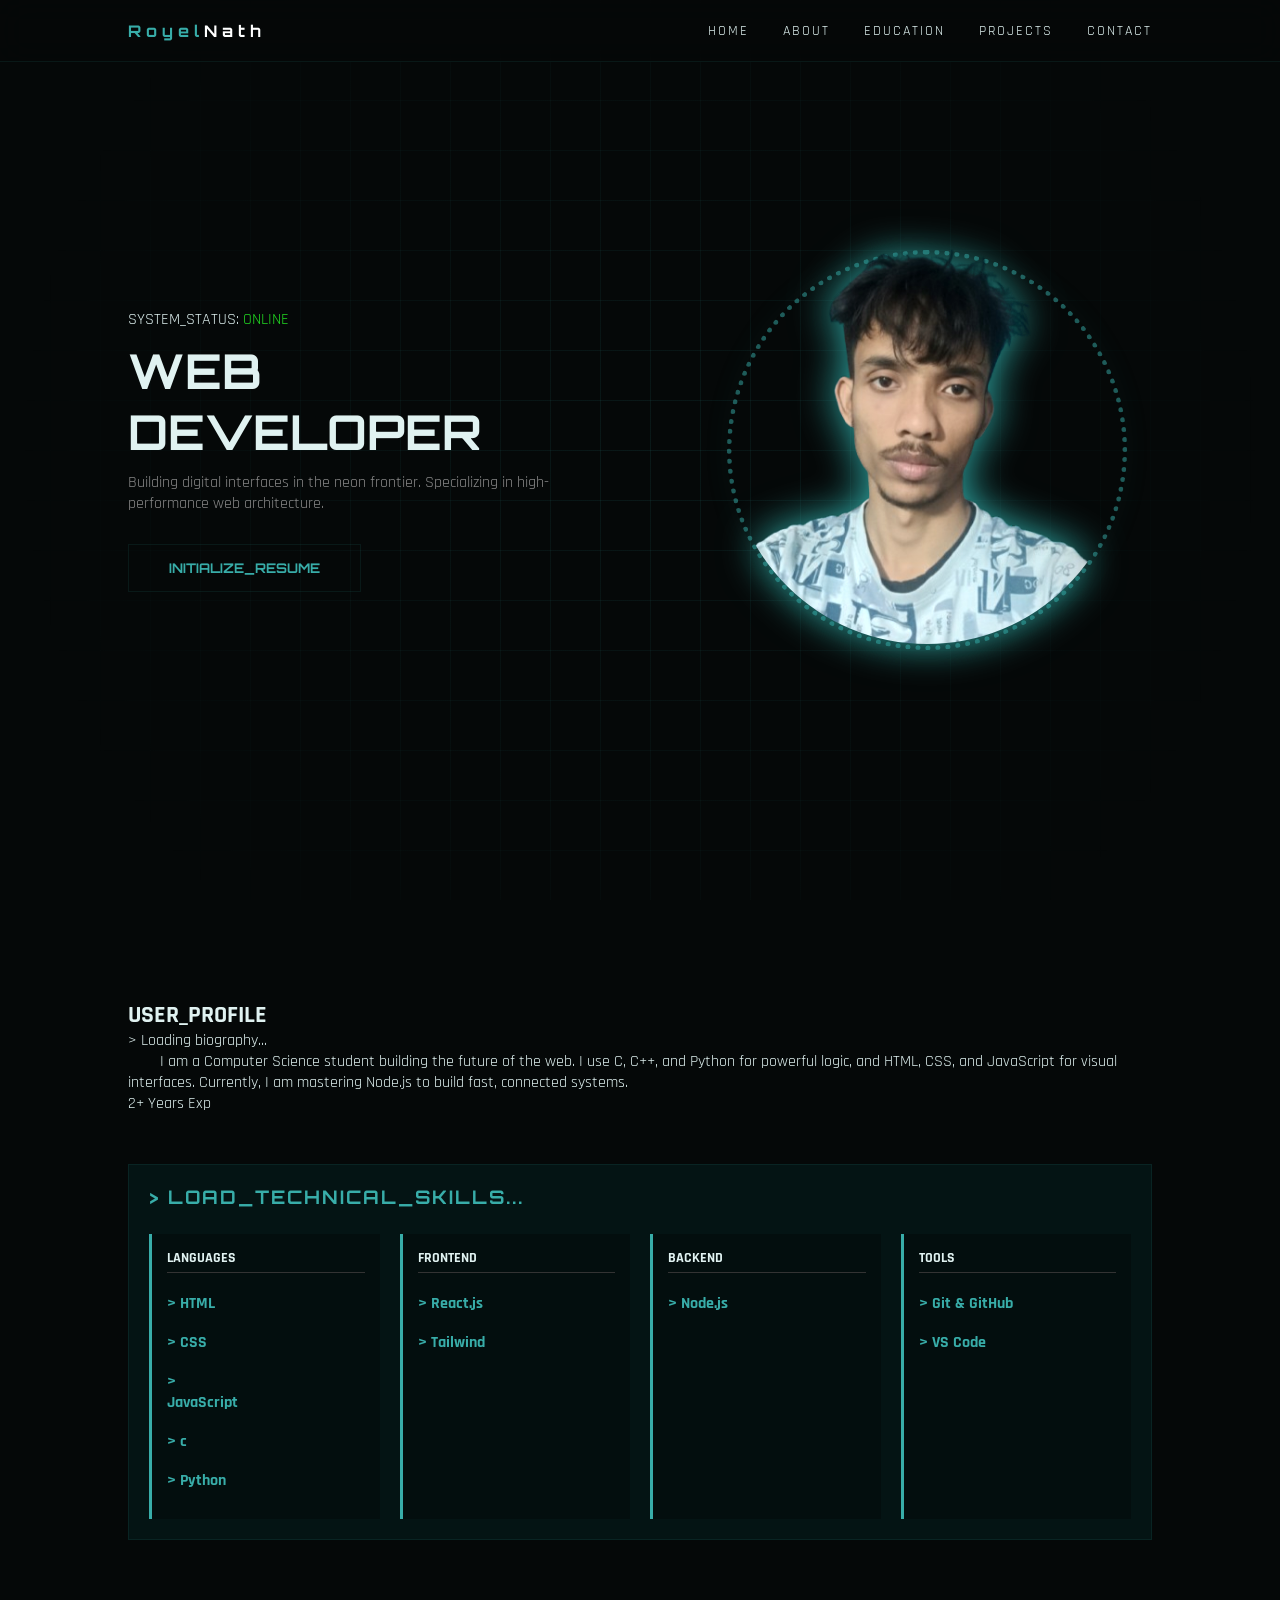
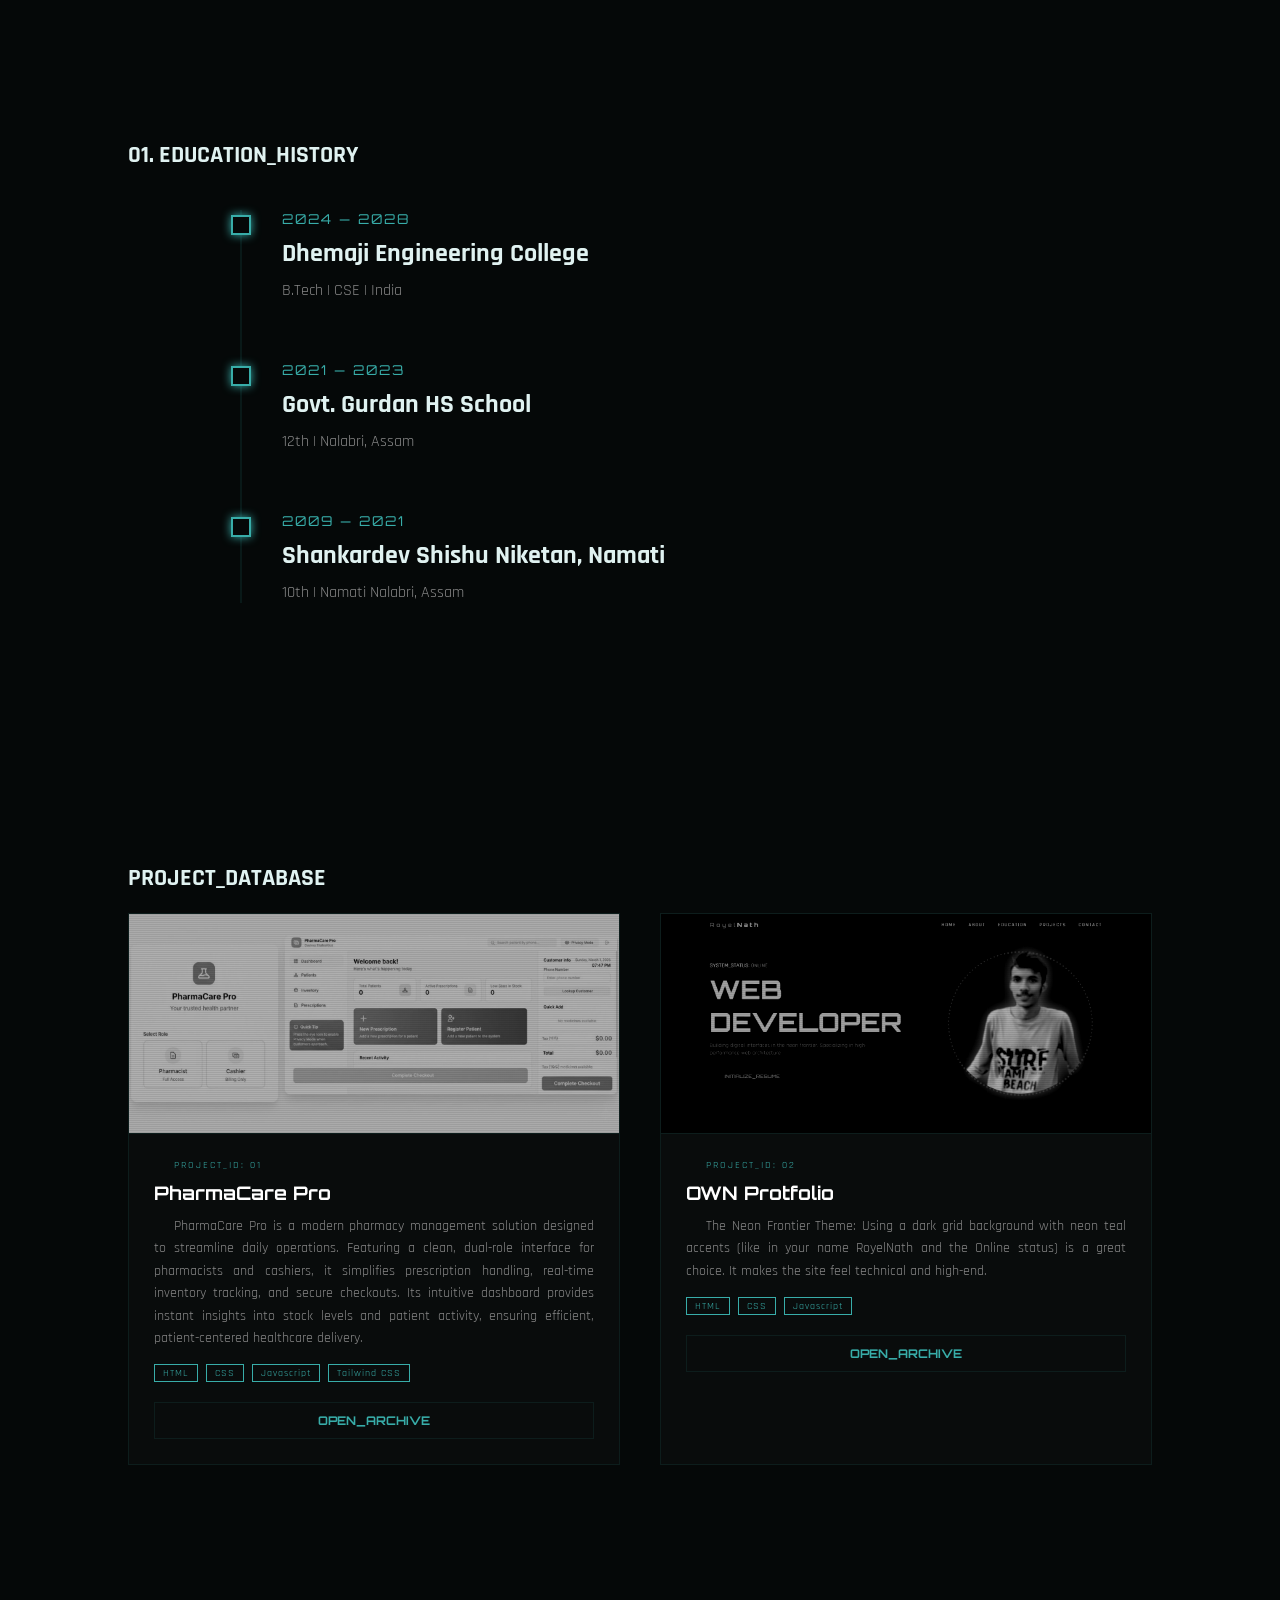
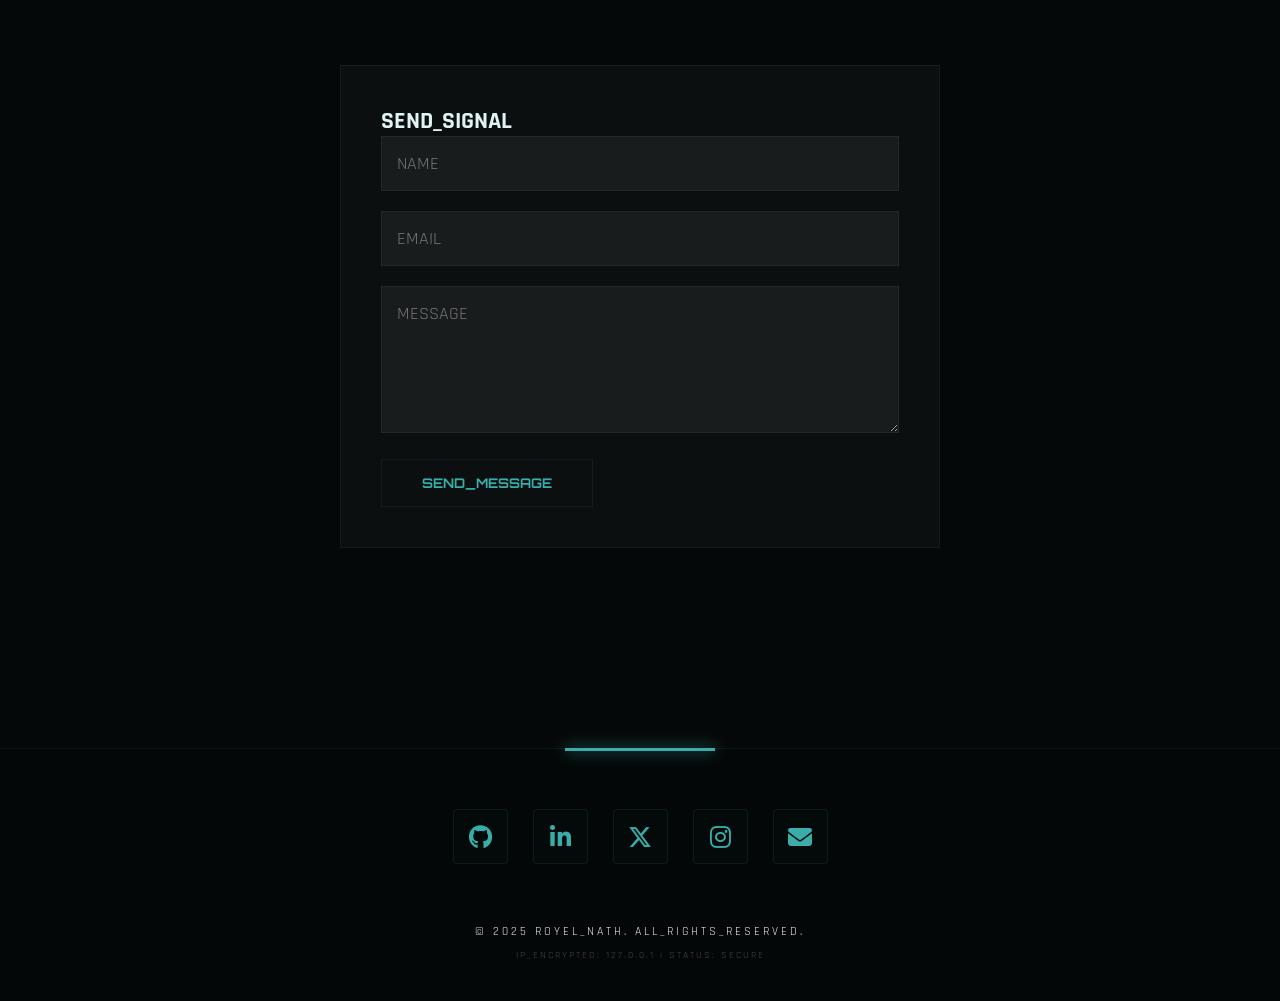
<file: index.html>
<!DOCTYPE html>
<html lang="en">

<head>
    <meta name="viewport" content="width=device-width, initial-scale=1.0">
    <title>Royel nath</title>
    <link rel="shortcut icon" href="/image/gold-icon-letter-r-logo-260nw-2430104529-fotor-bg-remover-202603083927.png"
        type="image/x-icon">
    <link rel="stylesheet" href="/src/style.css">
    <link rel="stylesheet" href="/src/responsive.css">
    <link
        href="https://fonts.googleapis.com/css2?family=Orbitron:wght@400;700&family=Rajdhani:wght@300;500;700&display=swap"
        rel="stylesheet">
    <link rel="stylesheet" href="https://cdnjs.cloudflare.com/ajax/libs/font-awesome/6.4.2/css/all.min.css">
    <link rel="shortcut icon" href="royel_nath_without_bg.png" type="image/x-icon">
    <meta property="og:type" content="website">
    <meta property="og:url" content="https://royel-blond.vercel.app/">
    <meta property="og:title" content="Royel Nath - Full-Stack Developer">
    <meta property="og:description" content="Building digital interfaces in the neon frontier. Specializing in high-performance web
                architecture">
    <meta property="og:image" content="https://royel-blond.vercel.app/preview-image.png">
    <meta property="twitter:card" content="summary_large_image">
    <meta property="twitter:title" content="Royel Nath | Cyber Portfolio">
    <meta property="twitter:description" content="CS Student & Web Developer focusing on scalable, futuristic digital experiences.">
        
</head>

<body>
    <div class="grid-bg"></div>

    <!-- Navbar -->
    <nav>
        <div class="logo">Royel<span>Nath</span></div>
        <div class="nav-links">
            <a href="#home">HOME</a>
            <a href="#about">ABOUT</a>
            <a href="#education">EDUCATION</a>
            <a href="#projects">PROJECTS</a>
            <a href="#contact">CONTACT</a>
        </div>
        <div class="menu">
            <span class="up"></span>
            <span class="mid"></span>
            <span class="down"></span>
        </div>
    </nav>

    <section id="home" class="hero">
        <div class="hero-content">
            <p class="hero-subtitle">SYSTEM_STATUS: <span class="online">ONLINE</span></p>
            <h1 class="glitch">WEB<br> DEVELOPER</h1>
            <p class="hero-desc">Building digital interfaces in the neon frontier. Specializing in high-performance web
                architecture.</p>
            <a href="https://drive.google.com/file/d/1sDty640jYc7_WetfPJ7gm6fDYXBTh8tt/view?usp=sharing"
                download="royelnath-cv" target="_blank">
                <button class="cyber-button">
                    <span class="line-1"></span><span class="line-2"></span>
                    <span class="line-3"></span><span class="line-4"></span>
                    INITIALIZE_RESUME
                </button>
            </a>
        </div>
        <div class="hero-visual">
            <div class="circle-design"></div>
            <!-- <div class="circle-design2"></div>
            <div class="circle-design3"></div> -->
            <img src="image/image-removebg-preview.png" alt="Developer" class="character-img" id="hero-profile-img">
        </div>
    </section>

    <section id="about" class="section ">
        <div class="about-container">
            <h2 class="section-title">USER_PROFILE</h2>
            <div class="about-grid">
                <div class="about-text">
                    <p>> Loading biography...</p>
                    <p>&emsp;&emsp;I am a Computer Science student building the future of the web. I use C, C++, and
                        Python for
                        powerful logic, and HTML, CSS, and JavaScript for visual interfaces. Currently, I am mastering
                        Node.js to build fast, connected systems.</p>
                    <div class="stats-grid">
                        <div class="stat-item"><span></span></div>
                        <div class="stat-item"><span>2+</span> Years Exp</div>
                    </div>
                </div>
            </div>
        </div>
        <div class="skills-container">
            <h3 class="skills-header">> LOAD_TECHNICAL_SKILLS...</h3>
            <div id="skills-grid" class="skills-grid">
            </div>
        </div>
    </section>

    <section id="education" class="section">
        <h2 class="section-title">01. EDUCATION_HISTORY</h2>
        <div class="timeline" id="education-timeline"></div>
    </section>

    <section id="projects" class="section">
        <div class="section-header">
            <h2 class="section-title">PROJECT_DATABASE</h2>
            <div class="title-underline"></div>
        </div>

        <div id="project-grid" class="project-grid">
        </div>
    </section>

    <section id="contact" class="section">
        <div class="contact-box">
            <h2 class="section-title">SEND_SIGNAL</h2>
            <form id="contact-form">
                <div class="input-group">
                    <input type="text" placeholder="NAME" required>
                </div>
                <div class="input-group">
                    <input type="email" placeholder="EMAIL" required>
                </div>
                <div class="input-group">
                    <textarea placeholder="MESSAGE" rows="5" minlength="20"></textarea>
                </div>
                <button type="submit" class="cyber-button">
                    <span class="line-1"></span><span class="line-2"></span>
                    <span class="line-3"></span><span class="line-4"></span>
                    SEND_MESSAGE
                </button>
            </form>
        </div>
        <div id="custom-alert" class="modal-overlay">
            <div class="modal-content">
                <div class="modal-header">ACCESS_GRANTED: WELCOME_TO_MY_PROFOLIO_v1.o</div>
                <p id="modal-message"></p>
                <button onclick="closeModal()">ACKNOWLEDGE</button>
            </div>
        </div>
    </section>

    <footer class="cyber-footer">
        <div class="footer-line"></div>
        <div class="footer-content">

            <div class="social-dock">
                <a href="https://github.com/royelnath" class="social-link" title="GitHub" target="_blank">
                    <i class="fab fa-github"></i>
                </a>
                <a href="https://www.linkedin.com/in/royel-nath-9332072b1/" target="_blank" class="social-link"
                    title="LinkedIn">
                    <i class="fab fa-linkedin-in"></i>
                </a>
                <a href="https://x.com/Royel_nath_10" target="_blank" class="social-link" title="Twitter/X">
                    <i class="fab fa-x-twitter"></i>
                </a>
                <a href="https://www.instagram.com/royel_nath_10/" target="_blank" class="social-link"
                    title="Instagram">
                    <i class="fab fa-instagram"></i>
                </a>

                <a href="mailto:royelnath123@gmail.com" class="social-link" title="Email Me">
                    <i class="fa-solid fa-envelope"></i>
                </a>
            </div>

            <div class="footer-info">
                <p class="copyright">© <span id="year">2025</span> ROYEL_NATH. ALL_RIGHTS_RESERVED.</p>
                <p class="status-msg">IP_ENCRYPTED: 127.0.0.1 | STATUS: SECURE</p>
            </div>
        </div>
    </footer>


</body>
<script src="src/script.js"></script>
<script src="/src/skill.js"></script>
<script src="/src/education.js"></script>
<script src="/src/project.js"></script>
<script src="/src/form.js"></script>


</html>
</file>
<file: src/style.css>
:root {
    --bg: #050808;
    --accent: #38ada9;
    --accent-dim: rgba(56, 173, 169, 0.1);
    --text-main: #e0f2f1;
    --glass: rgba(255, 255, 255, 0.03);
}

* {
    margin: 0;
    padding: 0;
    box-sizing: border-box;
    scroll-behavior: smooth;
    user-select: none;
}

body {
    background-color: var(--bg);
    color: var(--text-main);
    font-family: 'Rajdhani', sans-serif;
    overflow-x: hidden;
}

/* Background */
.grid-bg {
    position: fixed;
    top: 0;
    left: 0;
    width: 100%;
    height: 100%;
    background-image: linear-gradient(var(--accent-dim) 1px, transparent 1px),
        linear-gradient(90deg, var(--accent-dim) 1px, transparent 1px);
    background-size: 50px 50px;
    z-index: -1;
    mask-image: radial-gradient(circle, black, transparent 80%);
}

/*Navbar */
nav {
    display: flex;
    justify-content: space-between;
    align-items: center;
    padding: 20px 10%;
    background: rgba(5, 8, 8, 0.8);
    backdrop-filter: blur(15px);
    position: fixed;
    top: 0;
    width: 100%;
    z-index: 1000;
    border-bottom: 1px solid var(--accent-dim);
}

.logo {
    font-family: 'Orbitron', sans-serif;
    letter-spacing: 5px;
    color: var(--accent);
    font-weight: bold;
}

.logo span {
    color: white;
}

/* --- NAV LINK HOVER EFFECT --- */
.nav-links a {
    position: relative;
    margin-left: 30px;
    letter-spacing: 2px;
    font-size: 14px;
    transition: 0.3s;
    text-decoration: none;
    color: var(--text-main);
    padding: 5px 0;
    transition: color 0.3s ease;
}

.nav-links a::after {
    content: '';
    position: absolute;
    bottom: 0;
    left: 0;
    width: 100%;
    height: 2px;
    background-color: var(--accent);
    transform: scaleX(0);
    transform-origin: bottom left;
    transition: transform 0.3s cubic-bezier(0.4, 0, 0.2, 1);
}

.nav-links a:hover {
    color: var(--accent);
}

.nav-links a:hover::after {
    transform: scaleX(1);
}


/* RESPONSIVE MENU BUTTON IT TRIGER WHEN PAGE IN MOBILE VEIW */
.menu {
    display: none;
    flex-direction: column;
    justify-content: space-between;
    cursor: pointer;
    padding: 5px;
    transition: all 0.5s ease;
    z-index: 10;
}

.menu span {
    display: block;
    height: 2px;
    width: 25px;
    background-color: white;
    margin: 3px;
    transition: all 0.4s cubic-bezier(0.68, -0.6, 0.32, 1.6);
}

.menu.open .up {
    transform: rotate(45deg);
    transform-origin: 0 0;
}

.menu.open .mid {
    opacity: 0;
    transform: translateX(-20px);
}

.menu.open .down {
    transform: rotate(-45deg);
    transform-origin: 0 0;
}

/* SECTIONS */
.section {
    padding: 100px 10%;
}

.hero {
    height: 100vh;
    display: flex;
    align-items: center;
    padding: 0 10%;
}

/* LEFT SIDE OF THE HERO SECTION */
.hero-content {
    flex: 2;
}

.glitch {
    font-size: 3rem;
    font-family: 'Orbitron', sans-serif;
    margin: 10px 0;
}

.hero-desc {
    color: #888;
    margin-bottom: 30px;
    max-width: 500px;
}

.online {
    color: rgb(34, 218, 34);
}

/* BUTTON (Your original laser button) */
.cyber-button {
    position: relative;
    padding: 15px 40px;
    background: transparent;
    color: var(--accent);
    font-weight: bold;
    cursor: pointer;
    border: 1px solid var(--accent-dim);
    overflow: hidden;
    transition: 0.3s;
    font-family: 'Orbitron', sans-serif;
}

.cyber-button span {
    position: absolute;
    background: var(--accent);
    transition: 0.4s;
    color: red;
}

.line-1 {
    top: 0;
    left: -100%;
    width: 100%;
    height: 2px;
}

.line-2 {
    top: -100%;
    right: 0;
    width: 2px;
    height: 100%;
    transition-delay: 0.1s;
}

.line-3 {
    bottom: 0;
    right: -100%;
    width: 100%;
    height: 2px;
    transition-delay: 0.2s;
}

.line-4 {
    bottom: -100%;
    left: 0;
    width: 2px;
    height: 100%;
    transition-delay: 0.3s;
}

/* GLOWING EFFECT FOR THE BUTTON */
.cyber-button:hover {
    background: var(--accent);
    color: #000;
    box-shadow: 0 0 30px var(--accent);
    transition-delay: 0.4s;
}

/* LINE ANIMATION FOR THE BUTTON */
.cyber-button:hover .line-1 {
    left: 100%;
}

.cyber-button:hover .line-2 {
    top: 100%;
}

.cyber-button:hover .line-3 {
    right: 100%;
}

.cyber-button:hover .line-4 {
    bottom: 100%;
}

/* RIGHT SIDE OF THE HERO SECTION */
.hero-visual {
    flex: 1;
    position: relative;
    display: flex;
    justify-content: center;
    align-items: center;
    height: 400px;
    min-width: 450px;
}

/* A CIRCLE ABOVE THE IMAGE */
.circle-design {
    position: absolute;
    width: 400px;
    height: 400px;
    border: 5px dotted var(--accent);
    border-radius: 50%;
    animation: rotate 10s linear infinite;
    opacity: 0.5;
    box-shadow: 0 0 30px var(--accent-dim);
    z-index: 1;
}

.circle-design2 {
    position: absolute;
    width: 350px;
    height: 350px;
    border: 5px dotted red;
    border-radius: 50%;
    animation: invrotate 10s linear infinite;
    opacity: 0.5;
    box-shadow: 0 0 30px var(--accent-dim);
    opacity: .5;
}

.circle-design3 {
    position: absolute;
    width: 300px;
    height: 300px;
    border: 5px dotted purple;
    border-radius: 50%;
    animation: rotate 10s linear infinite;
    opacity: 0.5;
    box-shadow: 0 0 30px var(--accent-dim);
    z-index: 1;
}

/* RATATE ANIMTION FOR THE RING */
@keyframes rotate {
    100% {
        transform: rotate(360deg);
    }
}

@keyframes invrotate {
    100% {
        transform: rotate(-360deg);
    }
}

/* IMAGE */
.character-img {
    position: relative;
    height: 400px;
    width: 400px;
    z-index: 2;
    object-fit: cover;
    border-radius: 50%;
    filter: drop-shadow(0 0 20px var(--accent)) contrast(1.1);
    border: 2px solid transparent;
    top: -1%;
}

/* SKILL SECTION */
.skills-container {
    margin-top: 50px;
    padding: 20px;
    background: rgba(0, 255, 249, 0.05);
    border: 1px solid var(--accent-dim);
}

.skills-header {
    font-family: 'Orbitron', sans-serif;
    color: var(--accent);
    margin-bottom: 25px;
    letter-spacing: 2px;
}

.skills-grid {
    display: grid;
    grid-template-columns: repeat(auto-fit, minmax(200px, 1fr));
    gap: 20px;
}

.skill-category {
    background: rgba(0, 0, 0, 0.3);
    padding: 15px;
    border-left: 3px solid var(--accent);
    transition: all 0.3s ease;
}

.skill-category:hover {
    background: rgba(0, 255, 249, 0.1);
    transform: translateY(-5px);
    box-shadow: 0 5px 15px rgba(0, 255, 249, 0.2);
}

.category-title {
    color: var(--text-main);
    font-size: 0.9rem;
    margin-bottom: 15px;
    border-bottom: 1px solid #333;
    padding-bottom: 5px;
}

.skill-list {
    list-style: none;
    padding: 0;
}

.skill-item {
    font-family: 'Rajdhani', sans-serif;
    color: #ccc;
    font-size: 1rem;
    margin-bottom: 8px;
    display: flex;
    gap: 10px;
}

.skill-item span {
    color: var(--accent);
    font-weight: bold;
}

.skill-item {
    position: relative;
    display: flex;
    justify-content: space-between;
    /* Pushes status to the right */
    align-items: center;
    padding: 5px 0;
    cursor: default;
}

.skill-name {
    font-family: 'Rajdhani', sans-serif;
    color: #ccc;
    transition: color 0.3s ease;
}

.skill-status {
    font-family: 'Orbitron', sans-serif;
    font-size: 0.65rem;
    padding: 2px 6px;
    opacity: 0;
    /* Hidden by default */
    transform: translateX(10px);
    /* Slight offset */
    transition: all 0.3s cubic-bezier(0.175, 0.885, 0.32, 1.275);
    border: 1px solid;
}

.skill-status[data-status="COMPLETE"],
.skill-status[data-status="MASTERED"] {
    color: rgb(31, 252, 31);
    border-color: rgb(31, 252, 31);
    box-shadow: 0 0 5px var(--accent-dim);
}

.skill-status[data-status="PROGRESSING"] {
    color: #ff9d00;
    /* Amber/Warning color */
    border-color: #ff9d00;
    box-shadow: 0 0 5px rgba(255, 157, 0, 0.3);
}

/* --- REVEAL ON HOVER --- */
.skill-item:hover .skill-status {
    opacity: 1;
    transform: translateX(0);
}

.skill-item:hover .skill-name {
    color: var(--accent);
}


/* Add this to your CSS to make "Progressing" items look active */
.skill-status[data-status="PROGRESSING"] {
    animation: blink 1.5s infinite;
}

@keyframes blink {
    0% {
        opacity: 1;
    }

    50% {
        opacity: 0.4;
    }

    100% {
        opacity: 1;
    }
}

/* EDUCATION */
.timeline {
    position: relative;
    max-width: 800px;
    margin: 40px auto;
    padding-left: 40px;
    border-left: 2px solid var(--accent-dim);
}

.timeline-item {
    position: relative;
    margin-bottom: 60px;
}

.timeline-dot {
    position: absolute;
    left: -51px;
    top: 5px;
    width: 20px;
    height: 20px;
    background: var(--bg);
    border: 2px solid var(--accent);
    box-shadow: 0 0 10px var(--accent);
    z-index: 5;
}

/* Pulse effect for "Current" education */
.timeline-dot.pulse {
    animation: nodePulse 2s infinite;
}

@keyframes nodePulse {
    0% {
        box-shadow: 0 0 0 0 rgba(56, 173, 169, 0.7);
    }

    70% {
        box-shadow: 0 0 0 15px rgba(56, 173, 169, 0);
    }

    100% {
        box-shadow: 0 0 0 0 rgba(56, 173, 169, 0);
    }
}

.timeline-date {
    font-family: 'Orbitron', sans-serif;
    color: var(--accent);
    font-size: 0.85rem;
    letter-spacing: 2px;
    align-items: center;
}

.timeline-title {
    font-size: 1.6rem;
    color: var(--text-main);
    margin: 10px 0;
}

.timeline-subtitle {
    color: #888;
    font-family: 'Rajdhani', sans-serif;
}

/* PROJECT */
.project-grid {
    display: grid;
    grid-template-columns: repeat(auto-fit, minmax(350px, 1fr));
    gap: 40px;
    padding-top: 20px;
}

/* Redesigned Cyber Card */
.project-card {
    background: rgba(255, 255, 255, 0.02);
    border: 1px solid var(--accent-dim);
    position: relative;
    transition: all 0.4s cubic-bezier(0.165, 0.84, 0.44, 1);
    display: flex;
    flex-direction: column;
}

/* Image Container */
.project-image-wrapper {
    width: 100%;
    height: 220px;
    position: relative;
    overflow: hidden;
    border-bottom: 1px solid var(--accent-dim);
}

.project-image-wrapper img {
    width: 100%;
    height: 100%;
    object-fit: cover;
    filter: grayscale(100%) brightness(0.7) contrast(1.2);
    transition: 0.6s ease;
}

/* Digital Overlay (Scanlines) */
.project-image-wrapper::after {
    content: "";
    position: absolute;
    top: 0;
    left: 0;
    width: 100%;
    height: 100%;
    background: repeating-linear-gradient(0deg,
            rgba(0, 0, 0, 0.15) 0px,
            rgba(0, 0, 0, 0.15) 1px,
            transparent 2px);
    pointer-events: none;
}

/* Hover Effects */
.project-card:hover {
    border-color: var(--accent);
    box-shadow: 0 0 30px rgba(56, 173, 169, 0.2);
    transform: translateY(-5px);
}

.project-card:hover .project-image-wrapper img {
    filter: grayscale(0%) brightness(1) contrast(1);
    transform: scale(1.05);
}

/* Text Content Area */
.card-content {
    padding: 25px;
}

.card-content p {
    text-indent: 20px;
    text-align: justify;
}

.tech-stack {
    display: flex;
    gap: 8px;
    margin-top: 15px;
}

.tech-pill {
    font-size: 10px;
    padding: 2px 8px;
    border: 1px solid var(--accent);
    color: var(--accent);
    letter-spacing: 1px;
}

/* CONTACT FORM */
.contact-box {
    max-width: 600px;
    margin: 0 auto;
    background: var(--glass);
    padding: 40px;
    border: 1px solid var(--accent-dim);
}

.input-group input,
.input-group textarea {
    width: 100%;
    background: rgba(255, 255, 255, 0.05);
    border: 1px solid var(--accent-dim);
    padding: 15px;
    color: var(--accent);
    font-size: large;
    margin-bottom: 20px;
    outline: none;
    font-family: 'Rajdhani', sans-serif;
}


.input-group input:focus {
    border-color: var(--accent);
    box-shadow: 0 0 10px var(--accent-dim);
}

/* ALERT TAB */
.modal-overlay {
    display: none;
    position: fixed;
    top: 0;
    left: 0;
    width: 100%;
    height: 100%;
    background: rgba(0, 0, 0, 0.85);
    backdrop-filter: blur(5px);
    z-index: 9999;
    justify-content: center;
    align-items: center;
}

.modal-content {
    background: #050808;
    border: 1px solid #00ffff;
    padding: 25px;
    width: 320px;
    text-align: center;
    box-shadow: 0 0 20px rgba(0, 255, 255, 0.2);
}

.modal-header {
    color: #00ffff;
    font-size: 0.7rem;
    letter-spacing: 2px;
    margin-bottom: 15px;
    border-bottom: 1px solid rgba(0, 255, 255, 0.2);
    padding-bottom: 5px;
}

.modal-content p {
    color: #fff;
    font-family: 'Courier New', monospace;
    margin-bottom: 20px;
}

.modal-content button {
    background: transparent;
    border: 1px solid #ff00ff;
    color: #ff00ff;
    padding: 8px 20px;
    cursor: pointer;
    text-transform: uppercase;
    transition: 0.3s;
}

.modal-content button:hover {
    background: #ff00ff;
    color: white;
}

/* FOOTER */
.cyber-footer {
    padding: 60px 10% 40px;
    background: rgba(5, 8, 8, 0.9);
    border-top: 1px solid var(--accent-dim);
    position: relative;
    margin-top: 100px;
}

.footer-line {
    position: absolute;
    top: -1px;
    left: 50%;
    transform: translateX(-50%);
    width: 150px;
    height: 3px;
    background: var(--accent);
    box-shadow: 0 0 15px var(--accent);
}

.footer-content {
    display: flex;
    flex-direction: column;
    align-items: center;
    gap: 40px;
}

/* Social Media Dock */
/* Social Media Dock Styling */
.social-dock {
    display: flex;
    gap: 25px;
    margin-bottom: 20px;
}

.social-link {
    width: 55px;
    height: 55px;
    display: flex;
    align-items: center;
    justify-content: center;
    border: 1px solid var(--accent-dim);
    border-radius: 4px;
    /* Slight roundness for a pro look */
    color: var(--accent);
    font-size: 24px;
    /* Icon size */
    text-decoration: none;
    background: rgba(56, 173, 169, 0.02);
    position: relative;
    transition: all 0.4s cubic-bezier(0.175, 0.885, 0.32, 1.275);
    overflow: hidden;
}

/* Hover Effect: Glow & Background Fill */
.social-link:hover {
    color: #000;
    background: var(--accent);
    border-color: var(--accent);
    transform: translateY(-8px);
    box-shadow: 0 0 25px var(--accent);
}

/* The Cyber "Glitch" scanline on hover */
.social-link::before {
    content: '';
    position: absolute;
    top: 0;
    left: -100%;
    width: 100%;
    height: 100%;
    background: linear-gradient(90deg, transparent, rgba(255, 255, 255, 0.4), transparent);
    transition: 0.5s;
}

.social-link:hover::before {
    left: 100%;
}

/* Icon wiggle animation on hover */
.social-link:hover i {
    animation: icon-pulse 0.3s infinite alternate;
}

@keyframes icon-pulse {
    from {
        transform: scale(1);
    }

    to {
        transform: scale(1.1);
    }
}

/* Footer Info */
.footer-info {
    text-align: center;
}

.copyright {
    font-size: 12px;
    letter-spacing: 3px;
    color: var(--text-main);
    margin-bottom: 10px;
}

.status-msg {
    font-size: 10px;
    color: #444;
    letter-spacing: 2px;
}
</file>
<file: src/responsive.css>
@media (max-width: 768px) {
    .menu {
        display: flex;
        flex-wrap: nowrap;
        left: 100%;
    }

    .nav-links {
        position: fixed;
        top: 0;
        right: -100%;
        padding: 120px 0 50px 0;
        height: 100vh;
        width: 250px;
        background: rgba(5, 8, 8, 0.95);
        backdrop-filter: blur(20px);
        border-left: 1px solid var(--accent-dim);
        display: flex;
        flex-direction: column;
        align-items: center;
        justify-content: center;
        transition: 0.5s cubic-bezier(0.4, 0, 0.2, 1);
        z-index: 10;
    }

    /* Side Navbar Slide-in */
    .nav-links.active {
        right: 0;
    }

    .nav-links a {
        margin: 10px 0;
        font-size: 18px;
        width: 100%;
        text-align: center;
    }

    .up {
        top: 0;
    }

    .mid {
        top: 50%;
        transform: translateY(-50%);
    }

    .down {
        bottom: 0;
    }

    .hero {
        margin-top: 150px;
        display: flex;
        align-items: center;
        justify-content: space-between;
        gap: 4rem;
        flex-direction: column-reverse;
    }

    .glitch {
        font-size: 3rem;
        text-align: center;
        margin: 10px 0;
    }

    .hero-desc {
        text-align: center;
    }

    .circle-design {
        width: 300px;
        height: 300px;
    }

    .character-img {
        width: 305px;
        height: 305px;
        top: -7px;
    }

    .section {
        padding: 34px 10%;
    }

    .hero-content {
        display: flex;
        flex-direction: column;
        flex: 0;
        margin: 0 0 1% 0;
        align-items: center;
    }

    .hero-visual {
        margin: 0;
    }

    .skills-header {
        font-size: small;
    }

    .about-text {
        text-align: justify;
    }

    .contact-box {
        margin: 0 auto;
    }

}


@media print {

    /* Hide the entire body */
    body {
        display: none !important;
    }

    /* OR: Hide the content but show a custom message */
    html::after {
        content: "KYA HUA PRINT NHI HO RAHA 😂😂";
        display: block;
        justify-content: center;
        text-align: center;
        font-size: 50px;
        font-family: 'Courier New', monospace;
        color: #ff00ff;
        padding: 50px;
    }
}
</file>
